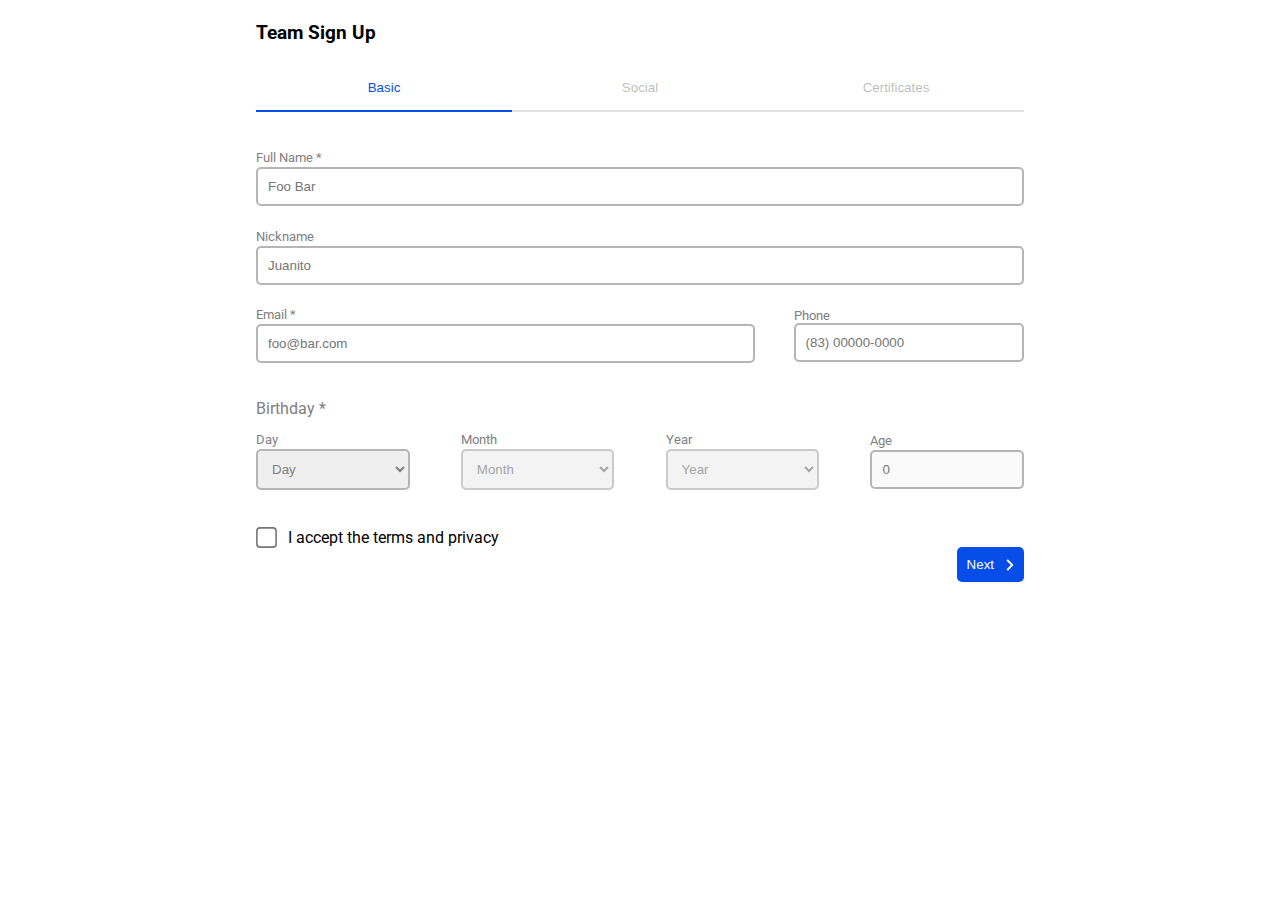
<file: index.html>
<!DOCTYPE html>
<html>
<head>
    <meta charset="UTF-8">
    <meta http-equiv="X-UA-Compatible" content="IE=edge">
    <meta name="viewport" content="width=device-width, initial-scale=1.0">
    <link rel="preconnect" href="https://fonts.googleapis.com">
    <link rel="preconnect" href="https://fonts.gstatic.com" crossorigin>
    <link href="https://fonts.googleapis.com/css2?family=Roboto:wght@400;700&display=swap" rel="stylesheet">
    <link rel="stylesheet" href="./styles/reset.css">
    <link rel="stylesheet" href="./styles/style.css">
    <link rel="stylesheet" href="https://cdnjs.cloudflare.com/ajax/libs/font-awesome/5.11.2/css/all.css">
    <title>React Team Project</title>
</head>
<body>
    <header class="top-content">
        <section class="main-title">
            <h1>Team Sign Up</h1>
        </section>
        <section class="navigation">
            <div class="nav-buttons">
                <button id="basic-btn" class="nav-btn selected-btn">Basic</button>
                <button id="social-btn" class="nav-btn" disabled>Social</button>
                <button id="cert-btn" class="nav-btn" disabled>Certificates</button>
            </div>
        </section>
    </header>
    <main>
        <section class="form-container">
            <form class="form1">
                <div class="form-group">
                    <label for="full-name">Full Name *</label>
                    <input name="fullname" type="text" placeholder="Foo Bar" id="full-name" onfocusout="saveToLocalStorage(this), validateName(this)" required autofocus>
                </div>
                <div class="form-group">
                    <label for="nickname">Nickname</label>
                    <input name="nickname" type="text" placeholder="Juanito" id="nickname" onfocusout="saveToLocalStorage(this)">
                </div>
                <div class="form-group row">
                    <div class="form-email">
                        <label for="email">Email *</label>
                        <input name="email" type="email" placeholder="foo@bar.com" id="email" onfocusout="saveToLocalStorage(this), verifyEmail(this)" required>
                    </div>
                    <div class="form-phone">
                        <label for="phone">Phone</label>
                        <input name="phone" type="text" placeholder="(83) 00000-0000" id="phone" 
                            onfocusout="saveToLocalStorage(this)" data-mask="(00) 00000-0000" data-mask-selectonfocus="true">
                    </div>
                </div>
                <fieldset class="birthdate-age">
                    <div class="birthdate-title">
                        <h2>Birthday *</h2>
                    </div>                    

                    <div class="birthdate-data">
                        <div class="birth-group">
                            <label for="day">Day</label>
                            <select id="day" name="dobDay" onchange="saveToLocalStorage(this);nextBirthdateField()" required>
                            </select>
                        </div>

                        <div class="birth-group">
                            <label for="month">Month</label>
                            <select id="month" name="dobMonth" onchange="change_month(this);saveToLocalStorage(this);nextBirthdateField()" required disabled>
                            </select>
                        </div>

                        <div class="birth-group">
                            <label for="year">Year</label>
                            <select id="year" name="dobYear" onchange="change_year(this);saveToLocalStorage(this);" required disabled>
                            </select>
                        </div>                        

                        <div class="birth-group age">
                            <label for="age">Age</label>
                            <input name="age" id="age" type="number" placeholder="0" onchange="saveToLocalStorage(this);" disabled>
                        </div>
                    </div>
                </fieldset>
                
                <div class="form-footer">
                    <div class="check-group">
                        <input name="terms-check" type="checkbox" id="terms-check" onchange="saveCheckboxToLS(this)" required>
                        <label for="terms-check">I accept the terms and privacy</label>
                    </div>
                    <div class="btn-container">
                        <button class="continue-btn" type="submit">Next</button>
                    </div>
                </div>
            </form>
            <form class="form2" style="display: none">
                <div class="form-group">
                    <label for="linkdin-link">LinkedIn</label>
                    <input
                        name="linkdin-link"
                        type="text"
                        placeholder="https://www.linkedin.com/in/foo-bar-3a0560104/"
                        id="linkdin-link"
                        onkeypress="verifyLinkdinLink()"
                        onkeydown="verifyLinkdinLink()"
                        onkeyup="verifyLinkdinLink()"
                        onfocusout="saveToLocalStorage(this)"
                    />
                    </div>
                    <div class="form-group">
                    <label for="github-link">Github *</label>
                    <input
                        name="github-link"
                        type="text"
                        placeholder="https://github.com/foobar"
                        id="github-link"
                        onkeypress="verifyGithubLink()"
                        onkeydown="verifyGithubLink()"
                        onkeyup="verifyGithubLink()"
                        onfocusout="saveToLocalStorage(this)"
                        required
                    />
                    </div>
                    <div class="form-footer">
                        <div class="btn-container">
                            <button class="next-btn" type="submit">Next</button>
                        </div>
                    </div>
                </form>
                <form class="form3" style="display: none" onsubmit="sub(event);">
                    <div class="form-group" id="form1">
                        <label for="certificates">Certificates</label>
                        <div id="input">
                            <input type="text" placeholder="https://www.linkedin.com/in/foo-bar-3a0560104/" id="certificates" style="border-radius: 5px 0 0 5px;border-right: 0px;" autofocus>
                            <a id="inpHeart" name="none" class="far fa-heart"></a>
                        </div>
                    </div>                    
    
                    <div class="morebtn-container">
                        <button id="add" class="more-btn"> <img class="add" src="./images/Leading Icon.png" alt="+"> More <img class="target" src="./images/Trailing Icon.png" alt=""></button>
                    </div>
    
                    <div id="grupo-lista" class="certificates"></div>                    
    
                    <div class="form-group">
                        <label class="team-name" for="teamName">Team Name *</label>
                        <input name="teamName" type="text" placeholder="https://www.linkedin.com/in/foo-bar-3a0560104/" id="teamName" onfocusout="saveToLocalStorage(this)" required>
                    </div>
    
                    <div class="form-group">
                        <label for="institution">Institution *</label>
                        <input name="institution" type="text" placeholder="Universidade Federal da Paraíba" id="institution" onfocusout="saveToLocalStorage(this)" required>
                    </div>
    
                    <div class="form-group">
                        <label for="graduation">Graduation *</label>
                        <input name="graduation" type="text" placeholder="Ciências da Computação" id="graduation" onfocusout="saveToLocalStorage(this)" required>
                    </div>
    
                    <div class="form-footer">
                        <div class="btn-container">
                            <button id="finish" class="finish-btn" type="submit"><img src="./images/check.png"> Finish</button>
                        </div>
                    </div>
                </form>
        </section>

        <div class="list-page" style="display: none;">
            <div class="top-content-list-page">
                <section class="main-title">
                    <h1>Registered Profiles</h1>
                </section>
                <section class="navigation">
                    <div class="nav-buttons-list-page">
                        <button onclick="navigateToSocial()" class="nav-btn">Profiles</button>
                    </div>
                </section>
            </div>
            <div class="profiles-container">
              <div class="cards-container">
                <!-- card -->
                
              </div>
            </div>
            <div class="home-button">
                <button id="modal-finish" class="continue-btn" type="button">Home</button>
            </div>            
        </div>

        <div id="myModal" class="modal">
            <!-- Modal content -->
            <div class="modal-content">
                <div class="txt-modal">
                    <p>Information submitted successfully!</p>
                </div>
                <div class="btn-modal">
                    <span id="modal-finish" class="close">Close</span>
                </div>
            </div>
        </div>
    </main>

    <script src="./js/lib/dobPopulation.js"></script>
    <script src="./js/lib/formValidation.js"></script>
    <script src="./js/lib/navigation.js"></script>
    <script src="./js/lib/list.js"></script>
    <script src="./js/lib/index.js"></script>
    <script src="./js/lib/localStorage.js"></script>
    <script src="https://code.jquery.com/jquery-3.5.1.slim.min.js" integrity="sha384-DfXdz2htPH0lsSSs5nCTpuj/zy4C+OGpamoFVy38MVBnE+IbbVYUew+OrCXaRkfj" crossorigin="anonymous"></script>
    <script src="./js/lib/jquery.mask.js"></script>    
    <script src="./js/lib/links.js"></script>
    <script src="./js/lib/certificates.js"></script>
</body>
</html>
</file>
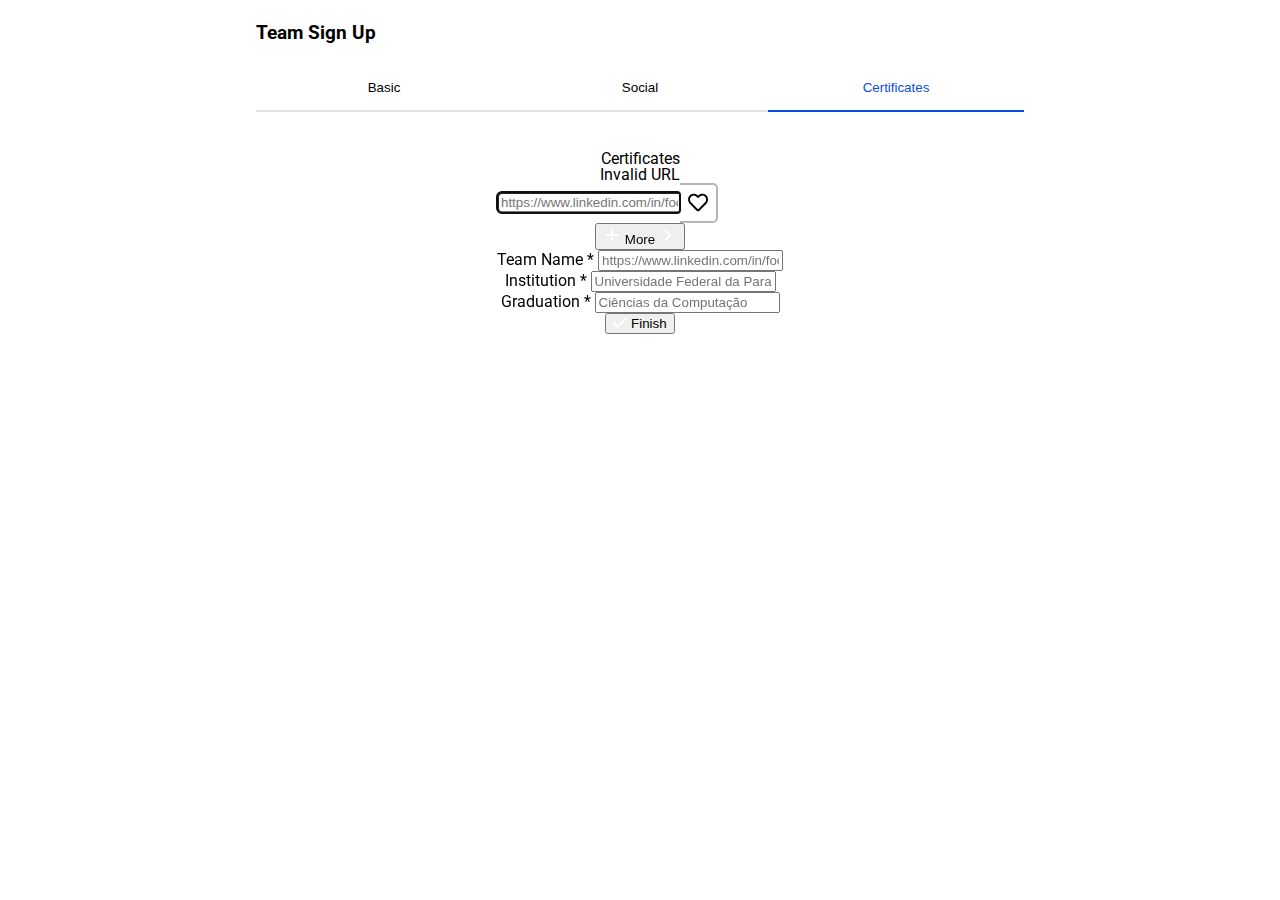
<file: index3.html>
<!DOCTYPE html>
<html>
<head>
    <meta charset="UTF-8">
    <meta http-equiv="X-UA-Compatible" content="IE=edge">
    <meta name="viewport" content="width=device-width, initial-scale=1.0">
    <link rel="preconnect" href="https://fonts.googleapis.com">
    <link rel="preconnect" href="https://fonts.gstatic.com" crossorigin>
    <link href="https://fonts.googleapis.com/css2?family=Roboto:wght@400;700&display=swap" rel="stylesheet">
    <link rel="stylesheet" href="./styles/reset.css">
    <link rel="stylesheet" href="./styles/style.css">
    <link rel="stylesheet" href="https://cdnjs.cloudflare.com/ajax/libs/font-awesome/5.11.2/css/all.css">
    <title>React Team Project</title>
</head>
<body>
    <header class="top-content">
        <section class="main-title">
            <h1>Team Sign Up</h1>
        </section>
        <section class="navigation">
            <div class="nav-buttons">
                <button class="nav-btn">Basic</button>
                <button class="nav-btn">Social</button>
                <button class="nav-btn selected-btn">Certificates</button>
            </div>
        </section>
    </header>
    <main>


        <!-- The Modal -->
        <div id="myModal" class="modal">
        
        <!-- Modal content -->
        <div class="modal-content">
            <div class="txt-modal">
                <p>Successfully Completed!</p>
            </div>
            <div class="btn-modal">
                <span class="close">CLOSE</span>
                
            </div>
        </div>
      
        </div>



        <section class="form-container">
            <form class="form" onsubmit="sub(event);">
                <div class="form-group" id="form1">
                    <label for="certificates">Certificates</label>
                    <p id="error-alert" class="ocult">Invalid URL</p>
                    <div id="input">
                    <input type="text" placeholder="https://www.linkedin.com/in/foo-bar-3a0560104/" id="certificates" style="border-radius: 5px 0 0 5px;border-right: 0px;" autofocus>
                    <a id="inpHeart" name="none" class="far fa-heart"></a>
                    </div>
                    
                
                </div>

                <div class="btn-container">
                    <button id="add" class="more-btn"> <img class="add" src="/styles/images/Leading Icon.png" alt="+"> More <img class="target" src="/styles/images/Trailing Icon.png" alt=""></button>
                </div>

                <div id="grupo-lista" class="certificates">

                </div>
                

            <div class="form requireds">
                <div class="form-group">
                    <label class="team-name" for="teamName">Team Name *</label>
                    <input type="text" placeholder="https://www.linkedin.com/in/foo-bar-3a0560104/" id="teamName" required>
                </div>

                <div class="form-group">
                    <label for="institution">Institution *</label>
                    <input type="text" placeholder="Universidade Federal da Paraíba" id="institution" required>
                </div>

                <div class="form-group">
                    <label for="graduation">Graduation *</label>
                    <input type="text" placeholder="Ciências da Computação" id="graduation" required>
                </div>

                <div class="form-footer">
                    <div class="btn-container">
                        <button id="finish" class="continue-btn" type="submit"><img src="/styles/images/check.png" alt=""> Finish</button>
                    </div>
                </div>
            </div>
            </form>
        </section>
    </main>

    <script src="./js/lib/index.js"></script>
</body>

<script src="/js/script.js"></script>
</html>
</file>
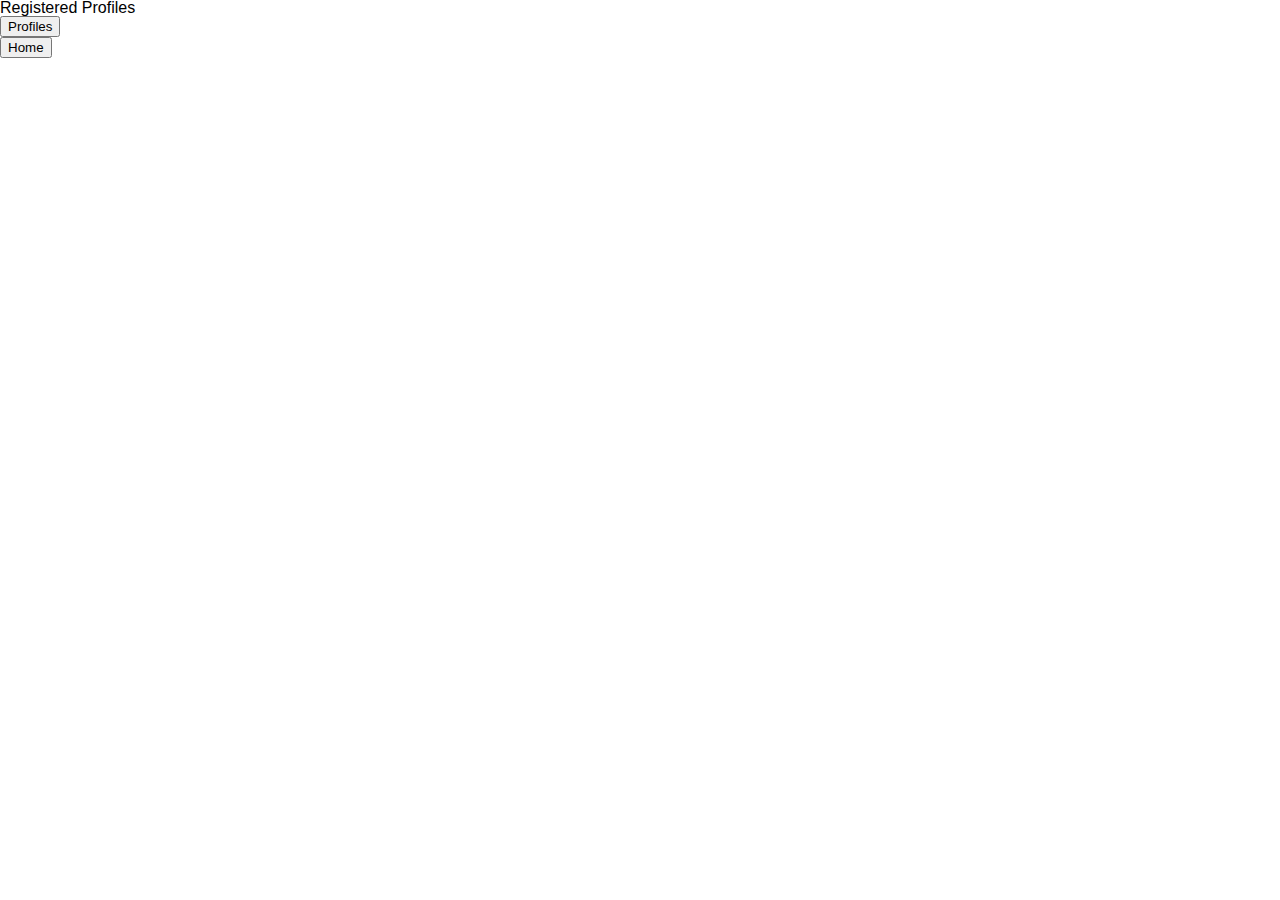
<file: list.html>
<!DOCTYPE html>
<html lang="en">
  <head>
    <meta charset="UTF-8" />
    <meta http-equiv="X-UA-Compatible" content="IE=edge" />
    <meta name="viewport" content="width=device-width, initial-scale=1.0" />
    <link rel="stylesheet" href="" />
    <link rel="stylesheet" href="styles/reset.css" />
    <link rel="stylesheet" href="styles/style.css" />
    <title>List</title>
  </head>
  <header class="top-content-list-page">
    <section class="main-title">
      <h1>Registered Profiles</h1>
    </section>
    <section class="navigation">
      <div class="nav-buttons-list-page">
        <button onclick="navigateToSocial()" class="nav-btn">Profiles</button>
      </div>
    </section>
  </header>
  <body>
    <div class="page">
      <div class="profiles-container">
        <div class="cards-container">
          <!-- card -->
          
        </div>
      </div>
    </div>

    <div class="home-button">
      <button class="continue-btn" type="button">Home</button>
    </div>
    <script src="list-value-changer.js"></script>
  </body>
</html>
</file>
<file: styles/style.css>
*,
*:before,
*:after {
  -webkit-box-sizing: border-box;
          box-sizing: border-box;
}

html, body {
  font-family: "Roboto", sans-serif;
}

/* The Modal (background) */
.modal {
  display: none;
  /* Hidden by default */
  position: fixed;
  /* Stay in place */
  z-index: 1;
  /* Sit on top */
  padding-top: 100px;
  /* Location of the box */
  left: 0;
  top: 0;
  width: 100%;
  /* Full width */
  height: 100%;
  /* Full height */
  overflow: auto;
  /* Enable scroll if needed */
  background-color: black;
  /* Fallback color */
  background-color: rgba(0, 0, 0, 0.4);
  /* Black w/ opacity */
}

/* Modal Content */
.modal-content {
  display: -webkit-box;
  display: -ms-flexbox;
  display: flex;
  -webkit-box-orient: vertical;
  -webkit-box-direction: normal;
      -ms-flex-direction: column;
          flex-direction: column;
  -webkit-box-pack: center;
      -ms-flex-pack: center;
          justify-content: center;
  -webkit-box-align: center;
      -ms-flex-align: center;
          align-items: center;
  text-align: center;
  background-color: #fefefe;
  margin: auto;
  padding: 50px;
  border: 5px solid #888;
  width: 50%;
  border-radius: 20px;
}

.modal-content .btn-modal {
  text-align: center;
  padding-top: 4rem;
}

.modal-content .txt-modal {
  font-size: 25px;
  text-align: center;
  font-weight: bold;
}

/* The Close Button */
.close {
  padding: 10px 30px 10px 10px;
  background-color: #074EE8;
  background-image: url(../../images/check.png);
  background-repeat: no-repeat;
  background-position: center right 10px;
  color: white;
  outline: none;
  border: none;
  cursor: pointer;
  border-radius: 5px;
}

.close:hover {
  background-color: #063eba;
  -webkit-transition: 240ms ease-in-out;
  transition: 240ms ease-in-out;
}

.top-content {
  display: -webkit-box;
  display: -ms-flexbox;
  display: flex;
  -webkit-box-orient: vertical;
  -webkit-box-direction: normal;
      -ms-flex-direction: column;
          flex-direction: column;
  -webkit-box-pack: center;
      -ms-flex-pack: center;
          justify-content: center;
  -webkit-box-align: center;
      -ms-flex-align: center;
          align-items: center;
  text-align: center;
  width: 100%;
}

.top-content .main-title {
  width: 60%;
}

.top-content .main-title h1 {
  font-weight: bold;
  font-size: 1.2rem;
  text-align: left;
  padding: 3% 0 3% 0;
}

.top-content .navigation {
  display: -webkit-box;
  display: -ms-flexbox;
  display: flex;
  -webkit-box-orient: vertical;
  -webkit-box-direction: normal;
      -ms-flex-direction: column;
          flex-direction: column;
  -webkit-box-pack: center;
      -ms-flex-pack: center;
          justify-content: center;
  -webkit-box-align: center;
      -ms-flex-align: center;
          align-items: center;
  text-align: center;
  -ms-flex-direction: row;
      flex-direction: row;
  width: 100%;
  margin-bottom: 3%;
}

.top-content .navigation .nav-buttons {
  display: -webkit-box;
  display: -ms-flexbox;
  display: flex;
  -webkit-box-orient: vertical;
  -webkit-box-direction: normal;
      -ms-flex-direction: column;
          flex-direction: column;
  -webkit-box-pack: center;
      -ms-flex-pack: center;
          justify-content: center;
  -webkit-box-align: center;
      -ms-flex-align: center;
          align-items: center;
  text-align: center;
  -ms-flex-direction: row;
      flex-direction: row;
  width: 60%;
}

.top-content .navigation .nav-buttons .nav-btn {
  width: 35%;
  padding: 15px;
  background-color: white;
  outline: none;
  border: none;
  border-bottom: 2px solid #E2E2E2;
  cursor: pointer;
}

.top-content .navigation .nav-buttons .nav-btn:hover {
  background-color: #ececff;
  -webkit-transition: 360ms ease-in-out;
  transition: 360ms ease-in-out;
}

.top-content .navigation .nav-buttons .selected-btn {
  border-bottom: 2px solid #074EE8;
  color: #074EE8;
  -webkit-transition: 360ms ease-in-out;
  transition: 360ms ease-in-out;
}

#inpHeart {
  color: black;
  font-size: 20px;
  text-decoration: none;
  border: 2px solid #b6b4b4;
  border-radius: 0 5px 5px 0;
  border-left: 0px;
  padding: 8px;
  cursor: pointer;
}

#input {
  display: -webkit-box;
  display: -ms-flexbox;
  display: flex;
  -webkit-box-align: center;
      -ms-flex-align: center;
          align-items: center;
  width: 100%;
}

#input:hover {
  background-color: #f0f0f0;
  -webkit-transition: 240ms ease-in-out;
  transition: 240ms ease-in-out;
}

.form-container {
  display: -webkit-box;
  display: -ms-flexbox;
  display: flex;
  -webkit-box-orient: vertical;
  -webkit-box-direction: normal;
      -ms-flex-direction: column;
          flex-direction: column;
  -webkit-box-pack: center;
      -ms-flex-pack: center;
          justify-content: center;
  -webkit-box-align: center;
      -ms-flex-align: center;
          align-items: center;
  text-align: center;
}

.form-container .form1, .form-container .form2, .form-container .form3 {
  display: -webkit-box;
  display: -ms-flexbox;
  display: flex;
  -webkit-box-orient: vertical;
  -webkit-box-direction: normal;
      -ms-flex-direction: column;
          flex-direction: column;
  -webkit-box-pack: center;
      -ms-flex-pack: center;
          justify-content: center;
  -webkit-box-align: center;
      -ms-flex-align: center;
          align-items: center;
  text-align: center;
  width: 60%;
}

.form-container .form1 .form-group, .form-container .form2 .form-group, .form-container .form3 .form-group {
  display: -webkit-box;
  display: -ms-flexbox;
  display: flex;
  -webkit-box-orient: vertical;
  -webkit-box-direction: normal;
      -ms-flex-direction: column;
          flex-direction: column;
  -webkit-box-pack: center;
      -ms-flex-pack: center;
          justify-content: center;
  -webkit-box-align: center;
      -ms-flex-align: center;
          align-items: center;
  text-align: center;
  margin-bottom: 3%;
  width: 100%;
}

.form-container .form1 .form-group label, .form-container .form2 .form-group label, .form-container .form3 .form-group label {
  -ms-flex-item-align: start;
      align-self: flex-start;
  font-size: small;
  color: gray;
  margin-bottom: 0.5%;
}

.form-container .form1 .form-group input, .form-container .form2 .form-group input, .form-container .form3 .form-group input {
  width: 100%;
  -ms-flex-item-align: start;
      align-self: flex-start;
  padding: 10px 0 10px 10px;
  outline: none;
  border: 2px solid #b6b4b4;
  border-radius: 5px;
}

.form-container .form1 .form-group input:hover, .form-container .form2 .form-group input:hover, .form-container .form3 .form-group input:hover {
  background-color: #f0f0f0;
  -webkit-transition: 240ms ease-in-out;
  transition: 240ms ease-in-out;
}

.form-container .form1 .row, .form-container .form2 .row, .form-container .form3 .row {
  -webkit-box-orient: horizontal;
  -webkit-box-direction: normal;
      -ms-flex-direction: row;
          flex-direction: row;
  -webkit-box-pack: justify;
      -ms-flex-pack: justify;
          justify-content: space-between;
  margin-bottom: 5%;
}

.form-container .form1 .row .form-email, .form-container .form2 .row .form-email, .form-container .form3 .row .form-email {
  display: -webkit-box;
  display: -ms-flexbox;
  display: flex;
  -webkit-box-orient: vertical;
  -webkit-box-direction: normal;
      -ms-flex-direction: column;
          flex-direction: column;
  width: 65%;
}

.form-container .form1 .row .form-email input, .form-container .form2 .row .form-email input, .form-container .form3 .row .form-email input {
  width: 100%;
}

.form-container .form1 .row .form-phone, .form-container .form2 .row .form-phone, .form-container .form3 .row .form-phone {
  display: -webkit-box;
  display: -ms-flexbox;
  display: flex;
  -webkit-box-orient: vertical;
  -webkit-box-direction: normal;
      -ms-flex-direction: column;
          flex-direction: column;
  width: 30%;
}

.form-container .form1 .row .form-phone input, .form-container .form2 .row .form-phone input, .form-container .form3 .row .form-phone input {
  -ms-flex-item-align: start;
      align-self: flex-start;
  width: 100%;
}

.form-container .form1 .birthdate-age, .form-container .form2 .birthdate-age, .form-container .form3 .birthdate-age {
  display: -webkit-box;
  display: -ms-flexbox;
  display: flex;
  -webkit-box-orient: vertical;
  -webkit-box-direction: normal;
      -ms-flex-direction: column;
          flex-direction: column;
  -webkit-box-pack: center;
      -ms-flex-pack: center;
          justify-content: center;
  -webkit-box-align: center;
      -ms-flex-align: center;
          align-items: center;
  text-align: center;
  width: 100%;
}

.form-container .form1 .birthdate-age .birthdate-title, .form-container .form2 .birthdate-age .birthdate-title, .form-container .form3 .birthdate-age .birthdate-title {
  width: 100%;
}

.form-container .form1 .birthdate-age .birthdate-title h2, .form-container .form2 .birthdate-age .birthdate-title h2, .form-container .form3 .birthdate-age .birthdate-title h2 {
  text-align: left;
  font-size: 1rem;
  color: gray;
  margin-bottom: 2%;
}

.form-container .form1 .birthdate-age .birthdate-data, .form-container .form2 .birthdate-age .birthdate-data, .form-container .form3 .birthdate-age .birthdate-data {
  width: 100%;
  display: -webkit-box;
  display: -ms-flexbox;
  display: flex;
  -webkit-box-pack: justify;
      -ms-flex-pack: justify;
          justify-content: space-between;
  margin-bottom: 5%;
}

.form-container .form1 .birthdate-age .birthdate-data .birth-group, .form-container .form2 .birthdate-age .birthdate-data .birth-group, .form-container .form3 .birthdate-age .birthdate-data .birth-group {
  display: -webkit-box;
  display: -ms-flexbox;
  display: flex;
  -webkit-box-orient: vertical;
  -webkit-box-direction: normal;
      -ms-flex-direction: column;
          flex-direction: column;
  -webkit-box-pack: center;
      -ms-flex-pack: center;
          justify-content: center;
  -webkit-box-align: center;
      -ms-flex-align: center;
          align-items: center;
  text-align: center;
  width: 20%;
}

.form-container .form1 .birthdate-age .birthdate-data .birth-group label, .form-container .form2 .birthdate-age .birthdate-data .birth-group label, .form-container .form3 .birthdate-age .birthdate-data .birth-group label {
  -ms-flex-item-align: start;
      align-self: flex-start;
  font-size: small;
  color: gray;
  margin-bottom: 2%;
}

.form-container .form1 .birthdate-age .birthdate-data .birth-group select, .form-container .form2 .birthdate-age .birthdate-data .birth-group select, .form-container .form3 .birthdate-age .birthdate-data .birth-group select {
  width: 100%;
  -ms-flex-item-align: start;
      align-self: flex-start;
  outline: none;
  padding: 10px;
  border: 2px solid #b6b4b4;
  border-radius: 5px;
  color: gray;
}

.form-container .form1 .birthdate-age .birthdate-data .age input, .form-container .form2 .birthdate-age .birthdate-data .age input, .form-container .form3 .birthdate-age .birthdate-data .age input {
  width: 100%;
  outline: none;
  padding: 10px 0 10px 10px;
  border: 2px solid #b6b4b4;
  border-radius: 5px;
}

.form-container .form1 .form-footer, .form-container .form2 .form-footer, .form-container .form3 .form-footer {
  display: -webkit-box;
  display: -ms-flexbox;
  display: flex;
  -webkit-box-orient: vertical;
  -webkit-box-direction: normal;
      -ms-flex-direction: column;
          flex-direction: column;
  -webkit-box-pack: center;
      -ms-flex-pack: center;
          justify-content: center;
  -webkit-box-align: center;
      -ms-flex-align: center;
          align-items: center;
  text-align: center;
  width: 100%;
}

.form-container .form1 .form-footer .check-group, .form-container .form2 .form-footer .check-group, .form-container .form3 .form-footer .check-group {
  display: -webkit-box;
  display: -ms-flexbox;
  display: flex;
  -webkit-box-orient: vertical;
  -webkit-box-direction: normal;
      -ms-flex-direction: column;
          flex-direction: column;
  -webkit-box-pack: center;
      -ms-flex-pack: center;
          justify-content: center;
  -webkit-box-align: center;
      -ms-flex-align: center;
          align-items: center;
  text-align: center;
  -ms-flex-direction: row;
      flex-direction: row;
  width: 100%;
  align-items: center;
  -webkit-box-pack: start;
      -ms-flex-pack: start;
          justify-content: flex-start;
}

.form-container .form1 .form-footer .check-group #terms-check, .form-container .form2 .form-footer .check-group #terms-check, .form-container .form3 .form-footer .check-group #terms-check {
  -webkit-transform: scale(1.6);
          transform: scale(1.6);
  margin-right: 2%;
  outline: none;
}

.form-container .form1 .form-footer .check-group #terms-check:checked, .form-container .form2 .form-footer .check-group #terms-check:checked, .form-container .form3 .form-footer .check-group #terms-check:checked {
  -webkit-box-shadow: 0 3px 5px 0 #b6b6b6;
          box-shadow: 0 3px 5px 0 #b6b6b6;
}

.form-container .form1 .form-footer .btn-container, .form-container .form2 .form-footer .btn-container, .form-container .form3 .form-footer .btn-container {
  display: -webkit-box;
  display: -ms-flexbox;
  display: flex;
  -webkit-box-orient: vertical;
  -webkit-box-direction: normal;
      -ms-flex-direction: column;
          flex-direction: column;
  -webkit-box-pack: center;
      -ms-flex-pack: center;
          justify-content: center;
  -webkit-box-align: center;
      -ms-flex-align: center;
          align-items: center;
  text-align: center;
  width: 100%;
}

.form-container .form1 .form-footer .btn-container .continue-btn, .form-container .form1 .form-footer .btn-container .next-btn, .form-container .form1 .form-footer .btn-container .finish-btn, .form-container .form2 .form-footer .btn-container .continue-btn, .form-container .form2 .form-footer .btn-container .next-btn, .form-container .form2 .form-footer .btn-container .finish-btn, .form-container .form3 .form-footer .btn-container .continue-btn, .form-container .form3 .form-footer .btn-container .next-btn, .form-container .form3 .form-footer .btn-container .finish-btn {
  -ms-flex-item-align: end;
      align-self: flex-end;
  padding: 10px 30px 10px 10px;
  background-color: #074EE8;
  background-image: url(../../images/white-arrow.png);
  background-repeat: no-repeat;
  background-position: center right 10px;
  color: white;
  outline: none;
  border: none;
  cursor: pointer;
  border-radius: 5px;
}

.form-container .form1 .form-footer .btn-container .continue-btn:hover, .form-container .form1 .form-footer .btn-container .next-btn:hover, .form-container .form1 .form-footer .btn-container .finish-btn:hover, .form-container .form2 .form-footer .btn-container .continue-btn:hover, .form-container .form2 .form-footer .btn-container .next-btn:hover, .form-container .form2 .form-footer .btn-container .finish-btn:hover, .form-container .form3 .form-footer .btn-container .continue-btn:hover, .form-container .form3 .form-footer .btn-container .next-btn:hover, .form-container .form3 .form-footer .btn-container .finish-btn:hover {
  background-color: #063eba;
  -webkit-transition: 240ms ease-in-out;
  transition: 240ms ease-in-out;
}

.form-container .form1 .form-footer .btn-container .continue-btn img, .form-container .form1 .form-footer .btn-container .next-btn img, .form-container .form1 .form-footer .btn-container .finish-btn img, .form-container .form2 .form-footer .btn-container .continue-btn img, .form-container .form2 .form-footer .btn-container .next-btn img, .form-container .form2 .form-footer .btn-container .finish-btn img, .form-container .form3 .form-footer .btn-container .continue-btn img, .form-container .form3 .form-footer .btn-container .next-btn img, .form-container .form3 .form-footer .btn-container .finish-btn img {
  padding-right: 9px;
}

.form-container .form1 .morebtn-container, .form-container .form2 .morebtn-container, .form-container .form3 .morebtn-container {
  display: -webkit-box;
  display: -ms-flexbox;
  display: flex;
  -webkit-box-orient: vertical;
  -webkit-box-direction: normal;
      -ms-flex-direction: column;
          flex-direction: column;
  -webkit-box-pack: center;
      -ms-flex-pack: center;
          justify-content: center;
  -webkit-box-align: center;
      -ms-flex-align: center;
          align-items: center;
  text-align: center;
  width: 100%;
}

.form-container .form1 .morebtn-container .more-btn, .form-container .form2 .morebtn-container .more-btn, .form-container .form3 .morebtn-container .more-btn {
  -ms-flex-item-align: end;
      align-self: flex-end;
  padding: 10px 10px 10px 10px;
  background-color: #074EE8;
  color: white;
  outline: none;
  border: none;
  cursor: pointer;
  border-radius: 5px;
  display: -webkit-box;
  display: -ms-flexbox;
  display: flex;
  -webkit-box-align: center;
      -ms-flex-align: center;
          align-items: center;
}

.form-container .form1 .morebtn-container .more-btn:hover, .form-container .form2 .morebtn-container .more-btn:hover, .form-container .form3 .morebtn-container .more-btn:hover {
  background-color: #063eba;
  -webkit-transition: 240ms ease-in-out;
  transition: 240ms ease-in-out;
}

.form-container .form1 .morebtn-container .more-btn .add, .form-container .form2 .morebtn-container .more-btn .add, .form-container .form3 .morebtn-container .more-btn .add {
  padding-right: 7px;
}

.form-container .form1 .morebtn-container .more-btn .target, .form-container .form2 .morebtn-container .more-btn .target, .form-container .form3 .morebtn-container .more-btn .target {
  padding-left: 7px;
}

.form-container .form1 .ocult, .form-container .form2 .ocult, .form-container .form3 .ocult {
  display: none;
}

.form-container .form1 .certificates, .form-container .form2 .certificates, .form-container .form3 .certificates {
  width: 100%;
  padding-top: 20px;
  display: -webkit-box;
  display: -ms-flexbox;
  display: flex;
  -webkit-box-orient: vertical;
  -webkit-box-direction: normal;
      -ms-flex-direction: column;
          flex-direction: column;
}

.form-container .form1 .cert, .form-container .form2 .cert, .form-container .form3 .cert {
  display: -webkit-box;
  display: -ms-flexbox;
  display: flex;
  -webkit-box-orient: horizontal;
  -webkit-box-direction: normal;
      -ms-flex-direction: row;
          flex-direction: row;
  -webkit-box-align: stretch;
      -ms-flex-align: stretch;
          align-items: stretch;
}

.form-container .form1 .cert .delete, .form-container .form2 .cert .delete, .form-container .form3 .cert .delete {
  font-size: 15px;
  padding: 10px 15px 10px 15px;
  color: rgba(255, 0, 0, 0.5);
  outline: none;
  border: none;
  cursor: pointer;
  border-radius: 5px;
  background-color: white;
}

.form-container .form1 .cert .delete:hover, .form-container .form2 .cert .delete:hover, .form-container .form3 .cert .delete:hover {
  color: white;
  background-color: rgba(255, 0, 0, 0.5);
}

.form-container .form1 .cert .edit, .form-container .form2 .cert .edit, .form-container .form3 .cert .edit {
  font-size: 15px;
  padding: 10px 15px 10px 15px;
  color: rgba(0, 0, 0, 0.5);
  outline: none;
  border: none;
  cursor: pointer;
  border-radius: 5px;
  background-color: white;
}

.form-container .form1 .cert .edit2, .form-container .form2 .cert .edit2, .form-container .form3 .cert .edit2 {
  font-size: 15px;
  padding: 10px 15px 10px 15px;
  background-color: rgba(0, 102, 255, 0.384);
  outline: none;
  border: none;
  cursor: pointer;
  border-radius: 5px;
}

.list-page {
  display: -webkit-box;
  display: -ms-flexbox;
  display: flex;
  -webkit-box-orient: vertical;
  -webkit-box-direction: normal;
      -ms-flex-direction: column;
          flex-direction: column;
  -webkit-box-pack: center;
      -ms-flex-pack: center;
          justify-content: center;
  -webkit-box-align: center;
      -ms-flex-align: center;
          align-items: center;
  text-align: center;
  width: 100%;
}

.list-page .top-content-list-page {
  display: -webkit-box;
  display: -ms-flexbox;
  display: flex;
  -webkit-box-orient: vertical;
  -webkit-box-direction: normal;
      -ms-flex-direction: column;
          flex-direction: column;
  -webkit-box-pack: center;
      -ms-flex-pack: center;
          justify-content: center;
  -webkit-box-align: center;
      -ms-flex-align: center;
          align-items: center;
  text-align: center;
  width: 85%;
}

.list-page .top-content-list-page .main-title {
  width: 100%;
}

.list-page .top-content-list-page .main-title h1 {
  text-align: left;
  margin: 5% auto;
  font-weight: bold;
  font-size: 1.2rem;
}

.list-page .top-content-list-page .navigation {
  display: -webkit-box;
  display: -ms-flexbox;
  display: flex;
  -webkit-box-orient: vertical;
  -webkit-box-direction: normal;
      -ms-flex-direction: column;
          flex-direction: column;
  -webkit-box-pack: center;
      -ms-flex-pack: center;
          justify-content: center;
  -webkit-box-align: center;
      -ms-flex-align: center;
          align-items: center;
  text-align: center;
  width: 100%;
}

.list-page .top-content-list-page .navigation .nav-buttons-list-page {
  display: -webkit-box;
  display: -ms-flexbox;
  display: flex;
  -webkit-box-orient: vertical;
  -webkit-box-direction: normal;
      -ms-flex-direction: column;
          flex-direction: column;
  -webkit-box-pack: center;
      -ms-flex-pack: center;
          justify-content: center;
  -webkit-box-align: center;
      -ms-flex-align: center;
          align-items: center;
  text-align: center;
  width: 100%;
}

.list-page .top-content-list-page .navigation .nav-buttons-list-page button {
  width: 100%;
  padding: 15px;
  font-size: 1rem;
  background-color: white;
  outline: none;
  border: none;
  border-bottom: 2px solid #074EE8;
  margin-bottom: 5%;
  cursor: pointer;
}

.list-page .top-content-list-page .navigation .nav-buttons-list-page button:hover {
  background-color: #ececff;
  -webkit-transition: 360ms ease-in-out;
  transition: 360ms ease-in-out;
}

.list-page .profiles-container {
  display: -webkit-box;
  display: -ms-flexbox;
  display: flex;
  -webkit-box-orient: vertical;
  -webkit-box-direction: normal;
      -ms-flex-direction: column;
          flex-direction: column;
  -webkit-box-pack: center;
      -ms-flex-pack: center;
          justify-content: center;
  -webkit-box-align: center;
      -ms-flex-align: center;
          align-items: center;
  text-align: center;
  width: 85%;
}

.list-page .profiles-container .cards-container {
  display: -webkit-box;
  display: -ms-flexbox;
  display: flex;
  -webkit-box-orient: vertical;
  -webkit-box-direction: normal;
      -ms-flex-direction: column;
          flex-direction: column;
  -webkit-box-pack: center;
      -ms-flex-pack: center;
          justify-content: center;
  -webkit-box-align: center;
      -ms-flex-align: center;
          align-items: center;
  text-align: center;
  width: 100%;
  border: 2px solid #074EE8;
  border-radius: 20px;
}

.list-page .profiles-container .cards-container .mydata-title {
  width: 90%;
  margin-top: 5%;
  border-top: 8px solid #074EE8;
}

.list-page .profiles-container .cards-container .mydata-title h3 {
  text-align: center;
  font-size: 1.2rem;
  padding-top: 20px;
  font-weight: bold;
  margin-bottom: 5%;
}

.list-page .profiles-container .cards-container .mydata-container {
  display: -webkit-box;
  display: -ms-flexbox;
  display: flex;
  -webkit-box-orient: vertical;
  -webkit-box-direction: normal;
      -ms-flex-direction: column;
          flex-direction: column;
  -webkit-box-pack: center;
      -ms-flex-pack: center;
          justify-content: center;
  -webkit-box-align: center;
      -ms-flex-align: center;
          align-items: center;
  text-align: center;
  width: 90%;
  overflow-wrap: break-word;
  margin-bottom: 2%;
}

.list-page .profiles-container .cards-container .mydata-container li {
  width: 100%;
  text-align: left;
  font-size: 1rem;
  list-style: none;
  margin-bottom: 5%;
  overflow-wrap: break-word;
}

.list-page .profiles-container .cards-container .mydata-container li span {
  font-weight: bold;
}

.list-page .profiles-container .cards-container .certificates-container {
  display: -webkit-box;
  display: -ms-flexbox;
  display: flex;
  -webkit-box-orient: vertical;
  -webkit-box-direction: normal;
      -ms-flex-direction: column;
          flex-direction: column;
  -webkit-box-pack: center;
      -ms-flex-pack: center;
          justify-content: center;
  -webkit-box-align: center;
      -ms-flex-align: center;
          align-items: center;
  text-align: center;
  width: 90%;
  overflow-wrap: break-word;
  margin-bottom: 5%;
}

.list-page .profiles-container .cards-container .certificates-container h3 {
  text-align: left;
  font-size: 1.2rem;
  padding-top: 20px;
  font-weight: bold;
  margin-bottom: 5%;
}

.list-page .profiles-container .cards-container .certificates-container li {
  width: 100%;
  text-align: left;
  font-size: 1rem;
  list-style: none;
  margin-bottom: 5%;
  overflow-wrap: break-word;
}

.list-page .home-button {
  margin: 5% auto;
  width: 85%;
}

.list-page .home-button #modal-finish {
  -ms-flex-item-align: end;
      align-self: flex-end;
  padding: 10px 30px 10px 10px;
  background-color: #074EE8;
  background-image: url(../../images/white-arrow.png);
  background-repeat: no-repeat;
  background-position: center right 10px;
  width: 100%;
  color: white;
  outline: none;
  border: none;
  cursor: pointer;
  border-radius: 5px;
}

.list-page .home-button #modal-finish:hover {
  background-color: #063eba;
  -webkit-transition: 240ms ease-in-out;
  transition: 240ms ease-in-out;
}

#heart {
  font-size: 20px;
  padding: 10px 10px 0 0;
}

#heart-selected {
  padding: 10px 10px 0 0;
  font-size: 20px;
  color: #074EE8;
  -webkit-box-ordinal-group: 0;
      -ms-flex-order: -1;
          order: -1;
}

#row {
  -webkit-box-ordinal-group: 0;
      -ms-flex-order: -1;
          order: -1;
}

.error-message {
  color: red;
  width: 100%;
  text-align: left;
  margin-top: 2%;
  font-size: 0.8rem;
}

@media screen and (max-width: 768px) {
  * {
    font-size: 0.8rem;
  }
  .top-content .main-title {
    width: 80%;
  }
  .top-content .main-title h1 {
    padding: 5% 0 3% 0;
  }
  .top-content .navigation .nav-buttons {
    width: 80%;
  }
  .form-container .form1, .form-container .form2, .form-container .form3 {
    width: 80%;
  }
}

@media screen and (max-width: 425px) {
  * {
    font-size: 0.7rem;
  }
  #inpHeart {
    padding: 6.4px;
  }
  .top-content .main-title h1 {
    padding: 10% 0 3% 0;
  }
  .top-content .navigation {
    margin-bottom: 5%;
  }
  .form-container .form1 .form-group, .form-container .form2 .form-group, .form-container .form3 .form-group {
    margin-bottom: 7%;
  }
  .form-container .form1 .birthdate-age, .form-container .form2 .birthdate-age, .form-container .form3 .birthdate-age {
    margin-bottom: 5%;
  }
  .form-container .form1 .birthdate-age .birthdate-title, .form-container .form2 .birthdate-age .birthdate-title, .form-container .form3 .birthdate-age .birthdate-title {
    margin-bottom: 1%;
  }
  .form-container .form1 .birthdate-age .birthdate-data .birth-group, .form-container .form2 .birthdate-age .birthdate-data .birth-group, .form-container .form3 .birthdate-age .birthdate-data .birth-group {
    width: 23%;
  }
  .form-container .form1 .form-footer .check-group, .form-container .form2 .form-footer .check-group, .form-container .form3 .form-footer .check-group {
    margin-bottom: 3%;
  }
  .form-container .form1 .form-footer .check-group #terms-check, .form-container .form2 .form-footer .check-group #terms-check, .form-container .form3 .form-footer .check-group #terms-check {
    margin-right: 3%;
  }
  .modal-content {
    padding: 30px;
    width: 80%;
  }
  .modal-content .txt-modal {
    font-size: 20px;
    margin-bottom: -30px;
  }
}

@media screen and (max-width: 375px) {
  * {
    font-size: 0.6rem;
  }
  .top-content .main-title h1 {
    padding: 8% 0 8% 0;
  }
  #inpHeart {
    padding: 4px;
  }
  .form-container .form1 .form-group input, .form-container .form2 .form-group input, .form-container .form3 .form-group input {
    padding: 8px;
  }
  .form-container .form1 .row .form-email, .form-container .form2 .row .form-email, .form-container .form3 .row .form-email {
    width: 60%;
  }
  .form-container .form1 .row .form-email input, .form-container .form2 .row .form-email input, .form-container .form3 .row .form-email input {
    padding-right: 0;
  }
  .form-container .form1 .row .form-phone, .form-container .form2 .row .form-phone, .form-container .form3 .row .form-phone {
    width: 35%;
  }
  .form-container .form1 .row .form-phone input, .form-container .form2 .row .form-phone input, .form-container .form3 .row .form-phone input {
    padding-right: 0;
  }
  .form-container .form1 .birthdate-age .birthdate-data, .form-container .form2 .birthdate-age .birthdate-data, .form-container .form3 .birthdate-age .birthdate-data {
    margin: 0;
    -ms-flex-wrap: wrap;
        flex-wrap: wrap;
  }
  .form-container .form1 .birthdate-age .birthdate-data .birth-group, .form-container .form2 .birthdate-age .birthdate-data .birth-group, .form-container .form3 .birthdate-age .birthdate-data .birth-group {
    width: 45%;
  }
  .form-container .form1 .birthdate-age .birthdate-data .birth-group select, .form-container .form2 .birthdate-age .birthdate-data .birth-group select, .form-container .form3 .birthdate-age .birthdate-data .birth-group select {
    padding: 8px;
    margin-bottom: 5%;
  }
  .form-container .form1 .form-footer .check-group #terms-check, .form-container .form2 .form-footer .check-group #terms-check, .form-container .form3 .form-footer .check-group #terms-check {
    -webkit-transform: scale(1.4);
            transform: scale(1.4);
  }
  .btn-container button, .morebtn-container button {
    width: 100%;
  }
  .btn-container #add, .morebtn-container #add {
    -webkit-box-pack: center;
        -ms-flex-pack: center;
            justify-content: center;
  }
  display: -webkit-box;
  display: -ms-flexbox;
  display: flex;
  -webkit-box-orient: vertical;
  -webkit-box-direction: normal;
      -ms-flex-direction: column;
          flex-direction: column;
  -webkit-box-pack: center;
      -ms-flex-pack: center;
          justify-content: center;
  -webkit-box-align: center;
      -ms-flex-align: center;
          align-items: center;
  text-align: center;
  /* Modal Content */
  .modal-content {
    margin-top: 50%;
    padding: 30px;
  }
  .modal-content .txt-modal {
    font-size: 25px;
    margin-bottom: -30px;
  }
  /* The Close Button */
  .close {
    margin-left: -5px;
  }
}

@media screen and (max-width: 320px) {
  .top-content .main-title h1 {
    padding: 10% 0 8% 0;
  }
  .form-container .form1 .form-footer .check-group, .form-container .form2 .form-footer .check-group, .form-container .form3 .form-footer .check-group {
    margin-bottom: 5%;
  }
  .form-container .form1 .form-footer .check-group #terms-check, .form-container .form2 .form-footer .check-group #terms-check, .form-container .form3 .form-footer .check-group #terms-check {
    -webkit-transform: scale(1.2);
            transform: scale(1.2);
  }
  .modal-content .txt-modal {
    font-size: 16px;
    margin-bottom: -30px;
  }
}
/*# sourceMappingURL=style.css.map */
</file>
